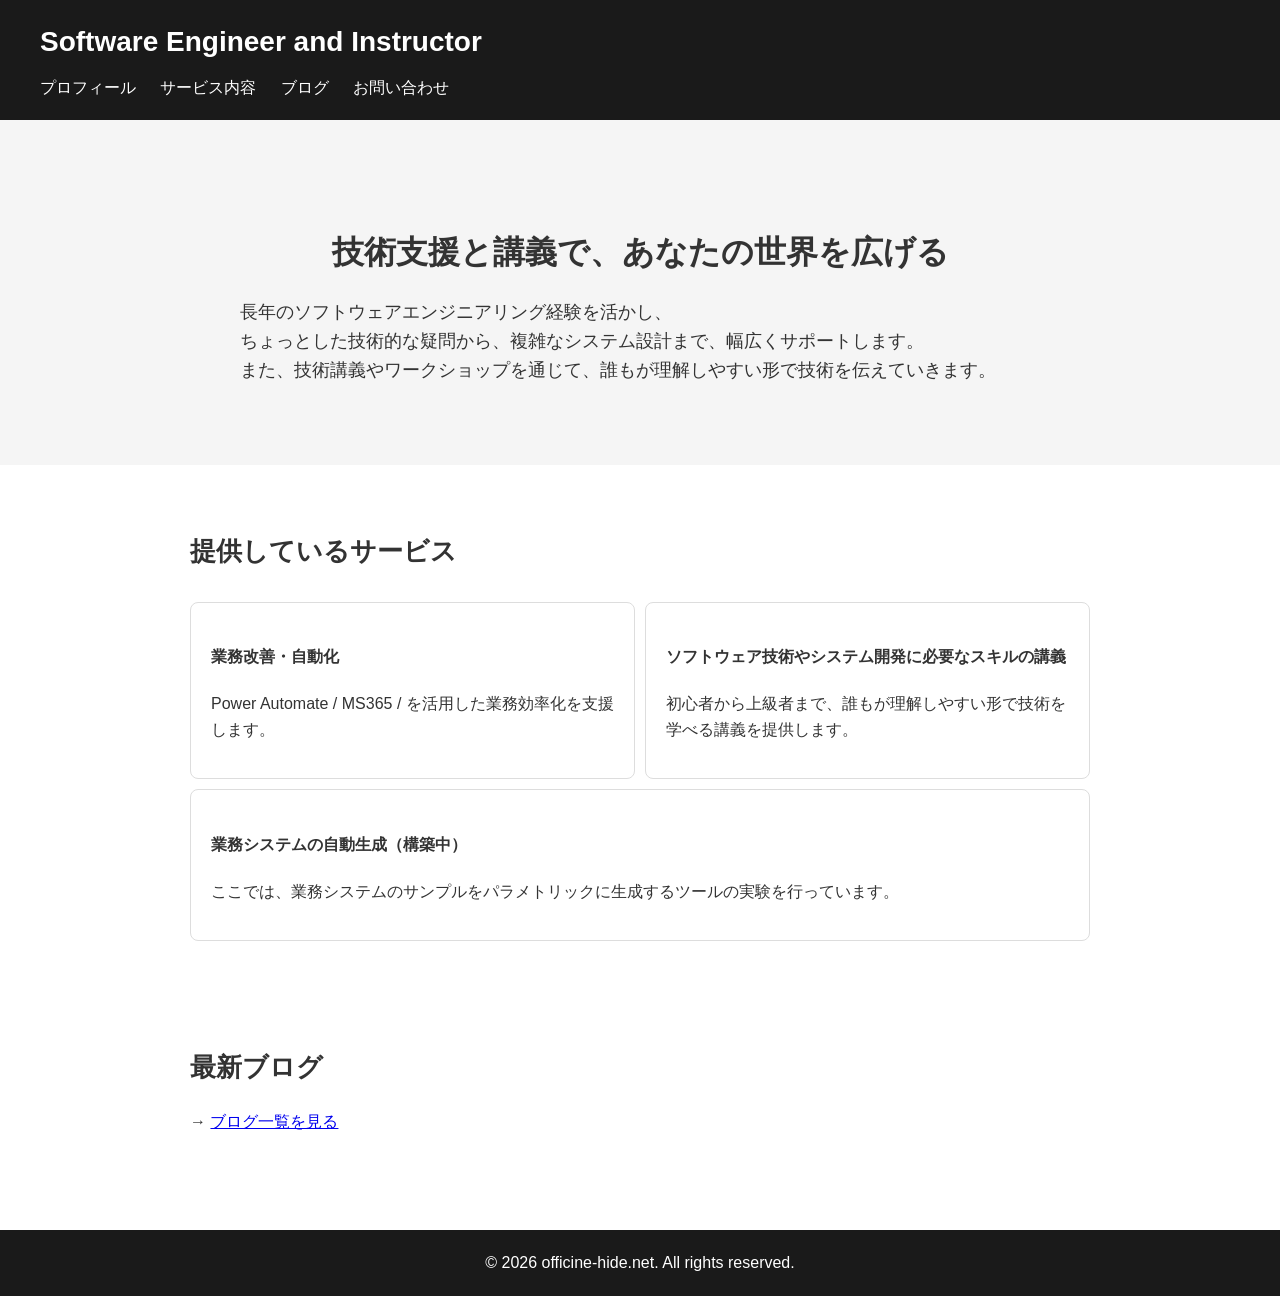
<file: index.html>
<!DOCTYPE html>
<html lang="ja">
<head>
    <meta charset="UTF-8">
    <meta name="viewport" content="width=device-width, initial-scale=1.0">
    <title>Officina_Hide | フリーランス技術コンサルタント</title>
    <link rel="stylesheet" href="biz.css">
</head>
<body>

<header>
    <h1>Software Engineer and Instructor</h1>
    <nav>
        <a href="/profile/">プロフィール</a>
        <a href="/services/">サービス内容</a>
        <a href="./blog/index.html">ブログ</a>
        <a href="/contact/">お問い合わせ</a>
    </nav>
</header>

<section class="hero">
    <h2>技術支援と講義で、あなたの世界を広げる</h2>
    <p>
        長年のソフトウェアエンジニアリング経験を活かし、<br>
        ちょっとした技術的な疑問から、複雑なシステム設計まで、幅広くサポートします。<br>
        また、技術講義やワークショップを通じて、誰もが理解しやすい形で技術を伝えていきます。
    </p>
</section>

<section class="section">
    <h3>提供しているサービス</h3>
    <div class="services">
        <div class="service-box">
            <h4>業務改善・自動化</h4>
            <p>Power Automate / MS365 / を活用した業務効率化を支援します。</p>
        </div>
        <div class="service-box">
            <h4>ソフトウェア技術やシステム開発に必要なスキルの講義</h4>
            <p>初心者から上級者まで、誰もが理解しやすい形で技術を学べる講義を提供します。</p>
        </div>
    </div>
        <div class="service-box">
            <h4>業務システムの自動生成（構築中）</h4>
            <p>ここでは、業務システムのサンプルをパラメトリックに生成するツールの実験を行っています。</p>
        </div>
</section>

<section class="section">
    <h3>最新ブログ</h3>
    <p>→ <a href="./blog/index.html">ブログ一覧を見る</a></p>
</section>

<footer>
    © 2026 officine-hide.net. All rights reserved.
</footer>

</body>
</html>
</file>
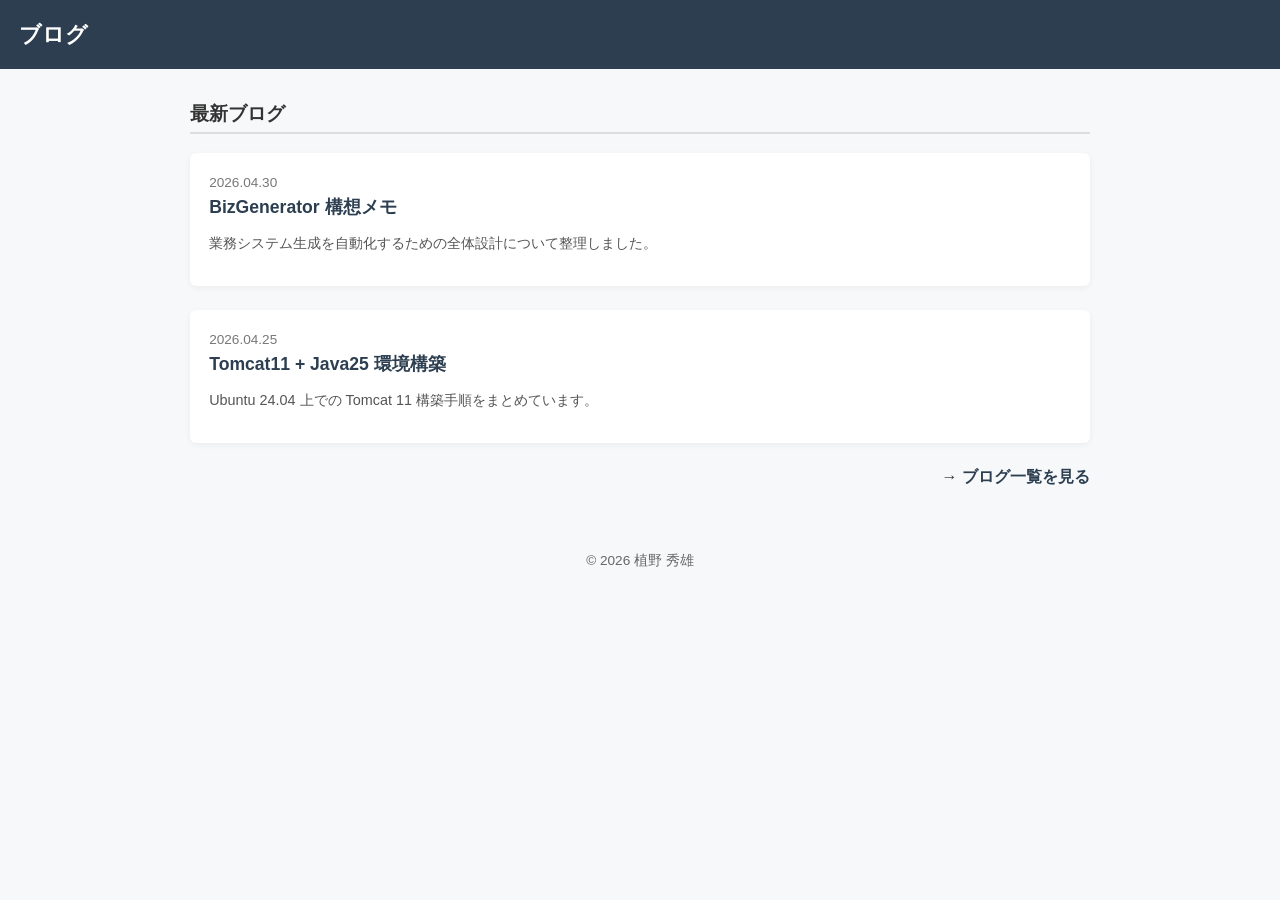
<file: blog/index.html>
<!DOCTYPE html>
<html lang="ja">
<head>
    <meta charset="UTF-8">
    <title>ブログ | 植野 秀雄</title>
    <meta name="viewport" content="width=device-width, initial-scale=1.0">

    <style>
        body {
            margin: 0;
            font-family: -apple-system, BlinkMacSystemFont, "Segoe UI",
                         Roboto, "Helvetica Neue", Arial, sans-serif;
            background-color: #f7f8fa;
            color: #333;
        }

        header {
            background-color: #2c3e50;
            color: #fff;
            padding: 1.2rem;
        }

        header h1 {
            margin: 0;
            font-size: 1.4rem;
        }

        main {
            max-width: 900px;
            margin: 2rem auto;
            padding: 0 1rem;
        }

        .section h3 {
            margin-bottom: 1.2rem;
            border-bottom: 2px solid #ddd;
            padding-bottom: 0.3rem;
        }

        article.blog-item {
            background: #fff;
            padding: 1.2rem;
            margin-bottom: 1.5rem;
            border-radius: 6px;
            box-shadow: 0 2px 6px rgba(0,0,0,0.05);
        }

        article.blog-item time {
            font-size: 0.85rem;
            color: #777;
        }

        article.blog-item h4 {
            margin: 0.3rem 0 0.5rem;
            font-size: 1.1rem;
        }

        article.blog-item a {
            color: #2c3e50;
            text-decoration: none;
        }

        article.blog-item a:hover {
            text-decoration: underline;
        }

        .excerpt {
            font-size: 0.9rem;
            color: #555;
        }

        .more {
            text-align: right;
            margin-top: 1rem;
        }

        .more a {
            color: #2c3e50;
            text-decoration: none;
            font-weight: bold;
        }

        footer {
            text-align: center;
            padding: 2rem 0;
            font-size: 0.85rem;
            color: #666;
        }
    </style>
</head>

<body>

<header>
    <h1>ブログ</h1>
</header>

<main>
    <section class="section">
        <h3>最新ブログ</h3>

        <article class="blog-item">
            <time datetime="2026-04-30">2026.04.30</time>
            <h4>
                <a href="/blog/2026-04-30.html">
                    BizGenerator 構想メモ
                </a>
            </h4>
            <p class="excerpt">
                業務システム生成を自動化するための全体設計について整理しました。
            </p>
        </article>

        <article class="blog-item">
            <time datetime="2026-04-25">2026.04.25</time>
            <h4>
                <a href="/blog/2026-04-25.html">
                    Tomcat11 + Java25 環境構築
                </a>
            </h4>
            <p class="excerpt">
                Ubuntu 24.04 上での Tomcat 11 構築手順をまとめています。
            </p>
        </article>

        <p class="more">
            → <a href="./blog/index.html">ブログ一覧を見る</a>
        </p>
    </section>
</main>

<footer>
    © 2026 植野 秀雄
</footer>

</body>
</html>
</file>
<file: biz.css>
@charset "UTF-8";

body {
	margin: 0;
	font-family: "Helvetica Neue", Arial, sans-serif;
	color: #333;
	line-height: 1.6;
}

header {
	background: #1a1a1a;
	color: #fff;
	padding: 20px 40px;
}

header h1 {
	margin: 0;
	font-size: 28px;
}

nav {
	margin-top: 10px;
}

nav a {
	color: #fff;
	margin-right: 20px;
	text-decoration: none;
	font-size: 16px;
}

nav a:hover {
	text-decoration: underline;
}

.hero {
	padding: 80px 20px;
	text-align: center;
	background: #f5f5f5;
}

.hero h2 {
	font-size: 32px;
	margin-bottom: 20px;
}

.hero p {
	font-size: 18px;
	max-width: 800px;
	text-align: left;
	margin: 0 auto;
}

.section {
	padding: 40px 20px;
	max-width: 900px;
	margin: 0 auto;
}

.section h3 {
	font-size: 26px;
	margin-bottom: 20px;
}

.services {
	display: grid;
	grid-template-columns: repeat(auto-fit, minmax(250px, 1fr));
	gap: 10px;
	padding: 10px 0;
}

.service-box {
	border: 1px solid #ddd;
	padding: 20px;
	border-radius: 8px;
	background: #fff;
}

footer {
	text-align: center;
	padding: 20px;
	background: #1a1a1a;
	color: #fff;
	margin-top: 40px;
}
</file>
